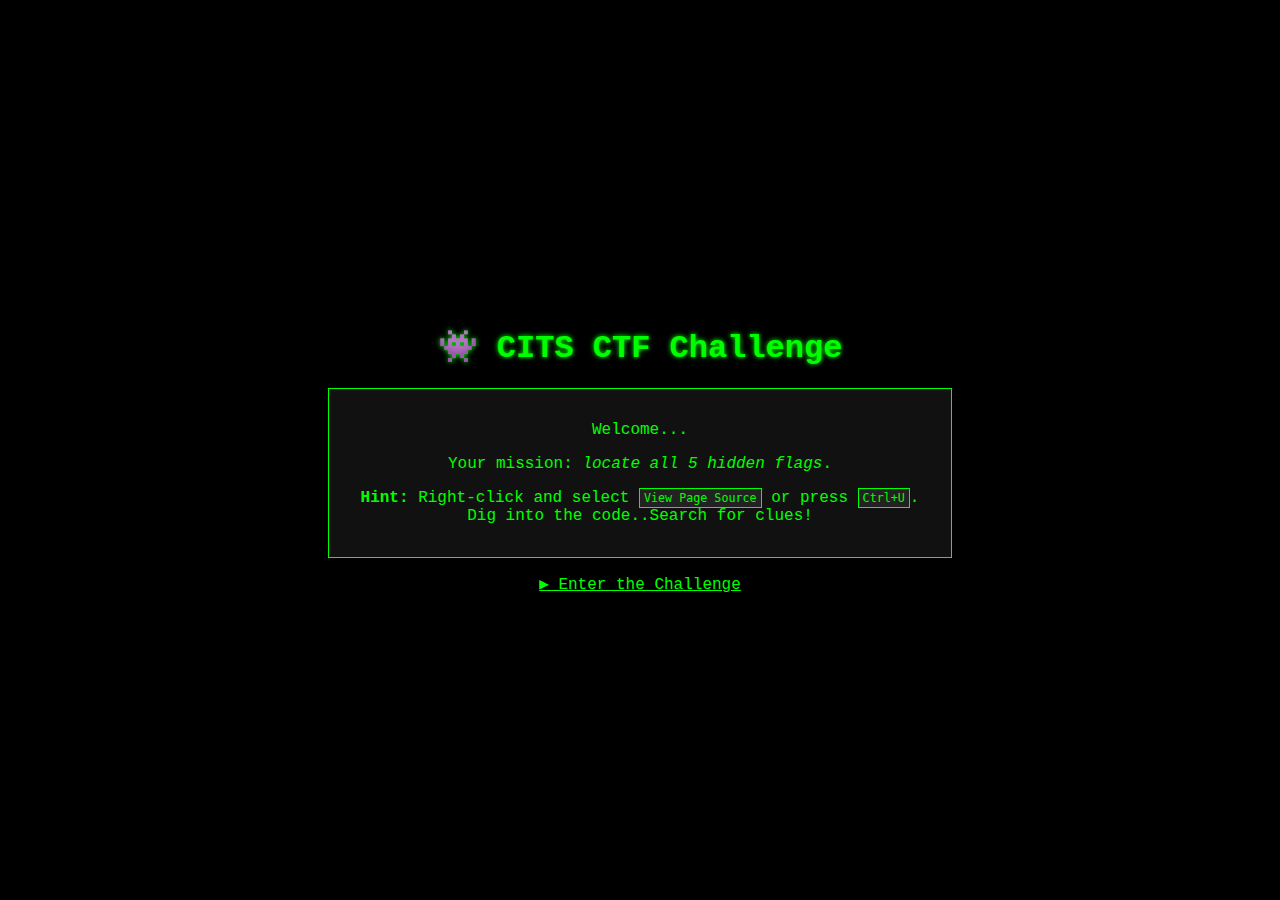
<file: index.html>
<!DOCTYPE html>
<html lang="en">
<head>
  <meta charset="UTF-8">
  <title> CITS CTF Challenge </title>
  <style>
    body {
      background-color: #000;
      color: #00FF00;
      font-family: 'Courier New', Courier, monospace;
      margin: 0;
      height: 100vh;
      display: flex;
      justify-content: center;
      align-items: center;
      flex-direction: column;
      text-align: center;
    }

    h1 {
      color: #00FF00;
      text-shadow: 0 0 5px #00FF00;
    }

    a {
      color: #00FF00;
      text-decoration: underline;
      margin-top: 1rem;
    }

    a:hover {
      color: #0f0;
      text-shadow: 0 0 10px #0f0;
    }

    .box {
      border: 1px solid #00FF00;
      padding: 1rem 2rem;
      background-color: #111;
      max-width: 600px;
    }

    kbd {
      background-color: #222;
      border: 1px solid #00FF00;
      padding: 2px 4px;
      font-size: 0.9em;
      color: #0f0;
    }
  </style>
</head>
<body>
  <h1>👾 CITS CTF Challenge </h1>
  <div class="box">
    <p>Welcome...</p>
    <p>Your mission: <em>locate all 5 hidden flags</em>.</p>
    <p><strong>Hint:</strong> Right-click and select <kbd>View Page Source</kbd> or press <kbd>Ctrl+U</kbd>.<br>
    Dig into the code..Search for clues!</p>
  </div>

  <a href="challenge1.html">▶ Enter the Challenge</a>

</body>
</html>
</file>
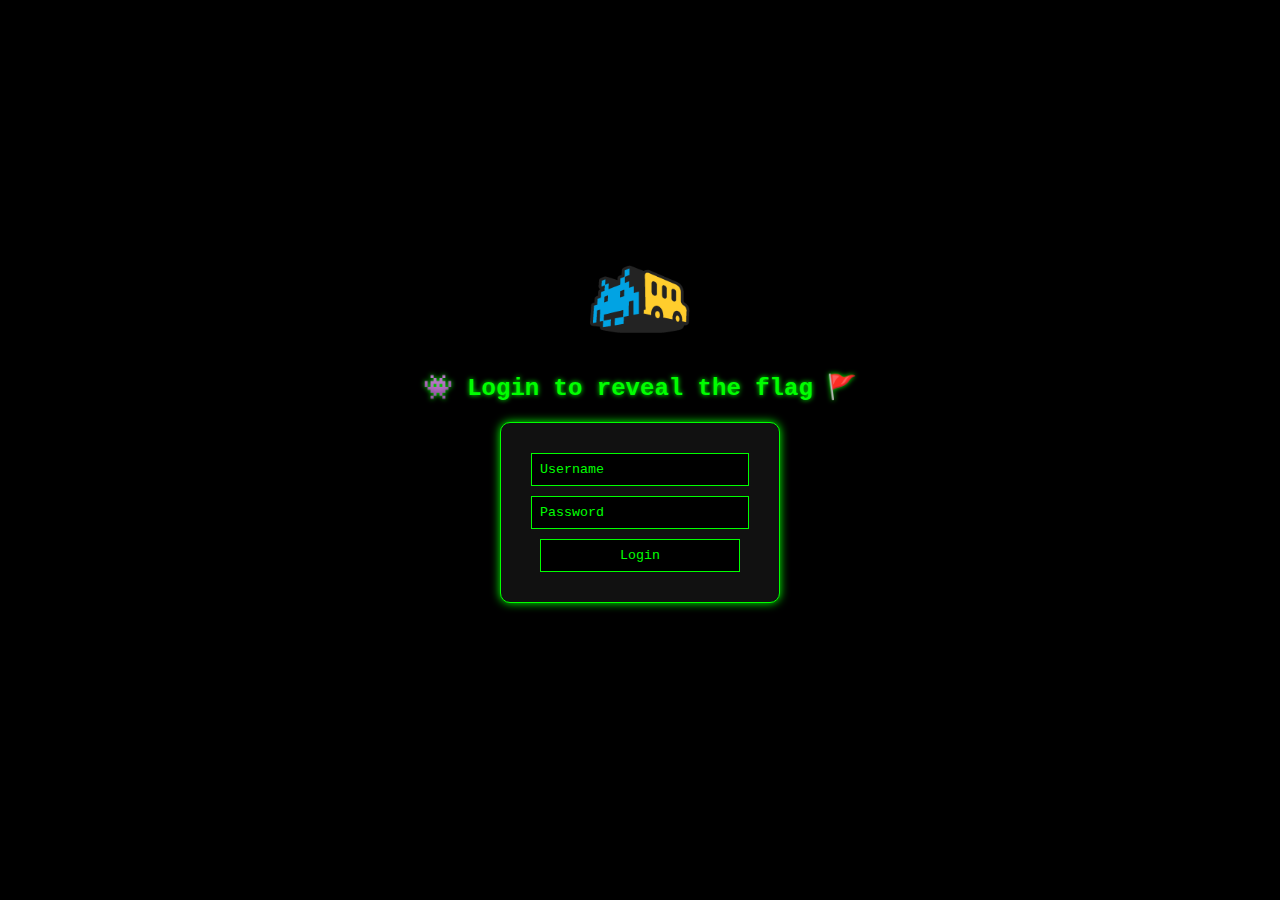
<file: challenge1.html>
<!DOCTYPE html>
<html lang="en">
<head>
  <meta charset="UTF-8">
  <title>Flag 1 - Challenge</title>
  <style>
    body {
      background-color: #000;
      color: #00FF00;
      font-family: 'Courier New', Courier, monospace;
      margin: 0;
      height: 100vh;
      display: flex;
      justify-content: center;
      align-items: center;
      flex-direction: column;
      text-align: center;
    }

    h2 {
      color: #00FF00;
      text-shadow: 0 0 5px #00FF00;
    }

    img {
      width: 100px;
      margin-bottom: 20px;
    }

    form {
      display: inline-block;
      background-color: #111;
      padding: 20px 30px;
      border-radius: 10px;
      border: 1px solid #00FF00;
      box-shadow: 0 0 10px #00FF00;
    }

    input {
      display: block;
      margin: 10px auto;
      padding: 8px;
      width: 200px;
      background-color: #000;
      color: #00FF00;
      border: 1px solid #00FF00;
      font-family: 'Courier New', Courier, monospace;
    }

    input::placeholder {
      color: #0f0;
    }

    input[type="submit"] {
      cursor: pointer;
      transition: all 0.3s ease;
    }

    input[type="submit"]:hover {
      background-color: #0f0;
      color: #000;
      font-weight: bold;
    }

    #result {
      margin-top: 1rem;
      color: #00FF00;
    }

    a {
      color: #00FF00;
      text-decoration: underline;
    }

    a:hover {
      color: #0f0;
      text-shadow: 0 0 10px #0f0;
    }
  </style>
</head>
<body>
  
  <img src="images/CITS_Logo.png" alt="CITS Logo">
  
  <h2>👾 Login to reveal the flag 🚩</h2>
  <form onsubmit="return checkLogin()">
    <input type="text" id="username" placeholder="Username" required>
    <input type="password" id="password" placeholder="Password" required>
    <input type="submit" value="Login">
  </form>
  <p id="result"></p>

  <script src="credentials.js"></script>
  <script>
    function checkLogin() {
      const user = document.getElementById("username").value;
      const pass = document.getElementById("password").value;

      if (user === decoder(correctUser) && pass === decoder(correctPass)) {
        const flag = "ZmxhZ3t6M3IwYjF0M30=";
        const flagOne = atob(flag);

  document.getElementById("result").innerHTML =
    `✅ Success! Here is your flag: <strong>${flagOne}</strong><br><br>
     📝 <em>Copy this flag into your notepad — you'll need it later!</em><br><br>
     <a href="challenge2.html">➡️ Proceed to Challenge 2</a>`;
} else {
  document.getElementById("result").innerText = "❌ Incorrect! Try again.";
}
return false;

    }
  </script>
</body>
</html>
</file>
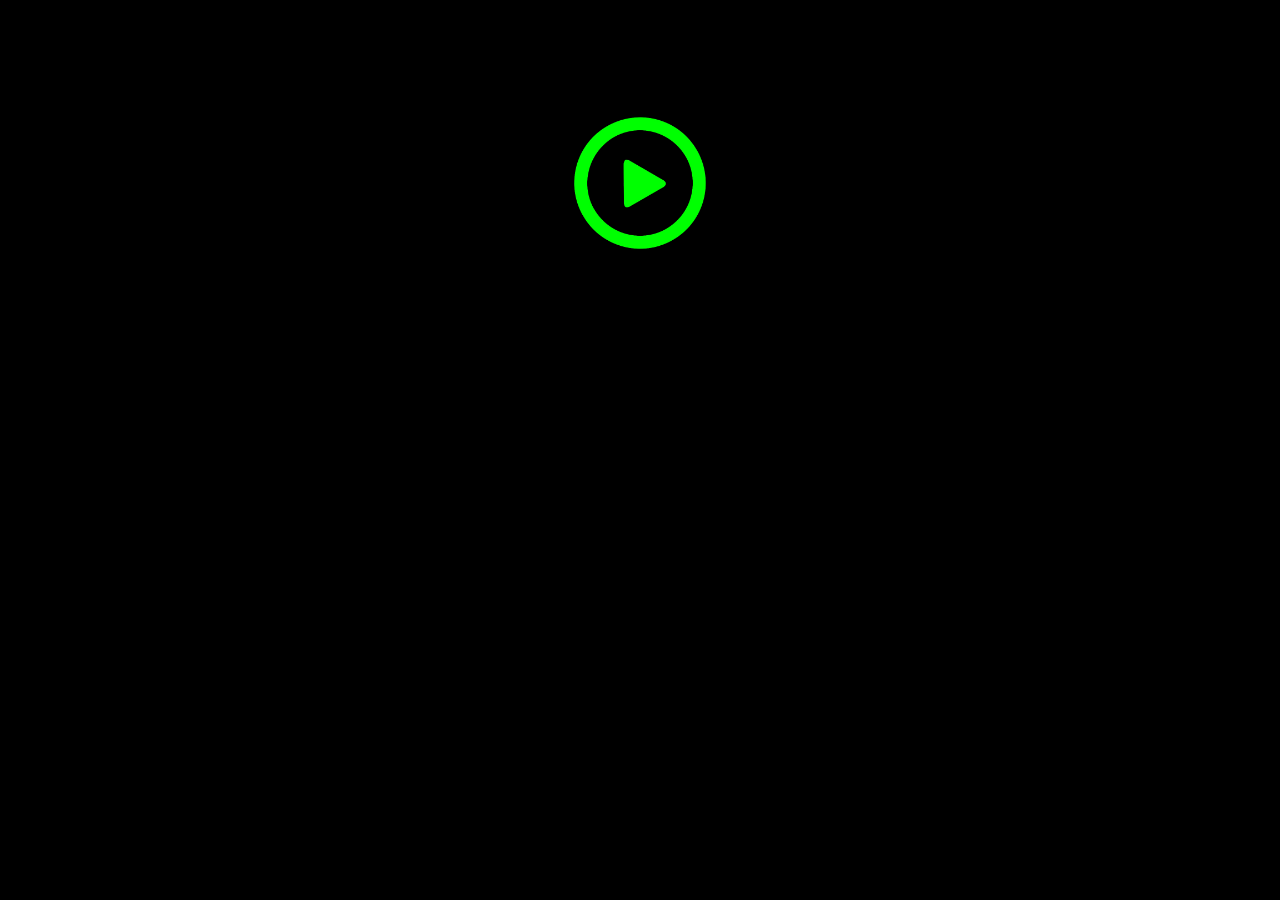
<file: challenge4.html>
<!DOCTYPE html>
<html lang="en">
<head>
  <meta charset="UTF-8" />
  <title>Flag 4 - Challenge</title>
  <style>
    body {
      font-family: 'Courier New', Courier, monospace;
      background-color: #000000;
      color: #00ff00;
      text-align: center;
      padding-top: 100px;
    }

    img {
      width: 150px;
      cursor: pointer;
      transition: transform 0.2s, box-shadow 0.3s ease-in-out;
    }

    #message {
      margin-top: 30px;
      font-size: 1.3rem;
      font-weight: bold;
      color: #00ff00;
      display: none;
    }

    #pinInputContainer {
      margin-top: 20px;
      display: none;
    }

    #flag {
      margin-top: 30px;
      font-size: 1.5rem;
      font-weight: bold;
      color: #00ff00;
      display: none;
    }

    #proceedLink {
      margin-top: 15px;
      font-size: 1.2rem;
      display: none;
    }

    #proceedLink a {
      color: #00ff00;
      text-decoration: none;
      border: 1px solid #00ff00;
      padding: 6px 12px;
      border-radius: 6px;
      transition: background-color 0.3s;
    }

    #proceedLink a:hover {
      background-color: #003300;
    }

    input[type="text"] {
      font-family: 'Courier New', Courier, monospace;
      font-size: 1.2rem;
      padding: 5px 10px;
      border: 1px solid #00ff00;
      border-radius: 4px;
      background-color: #111;
      color: #00ff00;
      width: 120px;
      text-align: center;
    }

    button {
      margin-left: 10px;
      font-family: 'Courier New', Courier, monospace;
      font-size: 1.2rem;
      padding: 5px 10px;
      border: 1px solid #00ff00;
      border-radius: 4px;
      background-color: #000;
      color: #00ff00;
      cursor: pointer;
    }

    button:hover {
      background-color: #003300;
    }
  </style>
</head>
<body>

  <img src="images/playbutton.png" alt="Secret Icon" onclick="revealSecret()" />

  <div id="message"></div>

  <div id="pinInputContainer">
    <label for="pinInput">Enter pin:</label>
    <input type="text" id="pinInput" maxlength="4" autocomplete="off" />
    <button onclick="checkPin()">Submit</button>
  </div>

  <div id="flag"></div>

  <div id="proceedLink">
    <a href="challenge5.html">Proceed to Challenge 5</a>
  </div>

  <script>
    // Encoded secrets in base64
    const encodedPasscode = "bGV0NXJvbGw="; 
    const encodedPin = "MDYyNg==";          
    const encodedFlag = "ZmxhZ3tyaWNrX3JvbGx9"; 

    // Decode base64 helper
    function decodeBase64(str) {
      try {
        return atob(str);
      } catch (e) {
        return "";
      }
    }

    function revealSecret() {
      // Decode passcode and show
      const passcode = decodeBase64(encodedPasscode);
      document.getElementById("message").innerHTML =
        `🤫 Secret passcode: <code>${passcode}</code><br>Enter this in your terminal to proceed.`;
      document.getElementById("message").style.display = "block";
      document.getElementById("pinInputContainer").style.display = "block";
    }

    function checkPin() {
      const userPin = document.getElementById("pinInput").value;
      const pin = decodeBase64(encodedPin);
      if (userPin === pin) {
        const flag = decodeBase64(encodedFlag);
        document.getElementById("flag").innerHTML = `🎉 Congrats! Here is your flag: <code>${flag}</code>`;
        document.getElementById("flag").style.display = "block";
        // Show proceed link
        document.getElementById("proceedLink").style.display = "block";
        // Optionally hide the pin input so they can't try again
        document.getElementById("pinInputContainer").style.display = "none";
      } else {
        alert("Incorrect pin. Try again.");
      }
    }
  </script>

</body>
</html>
</file>
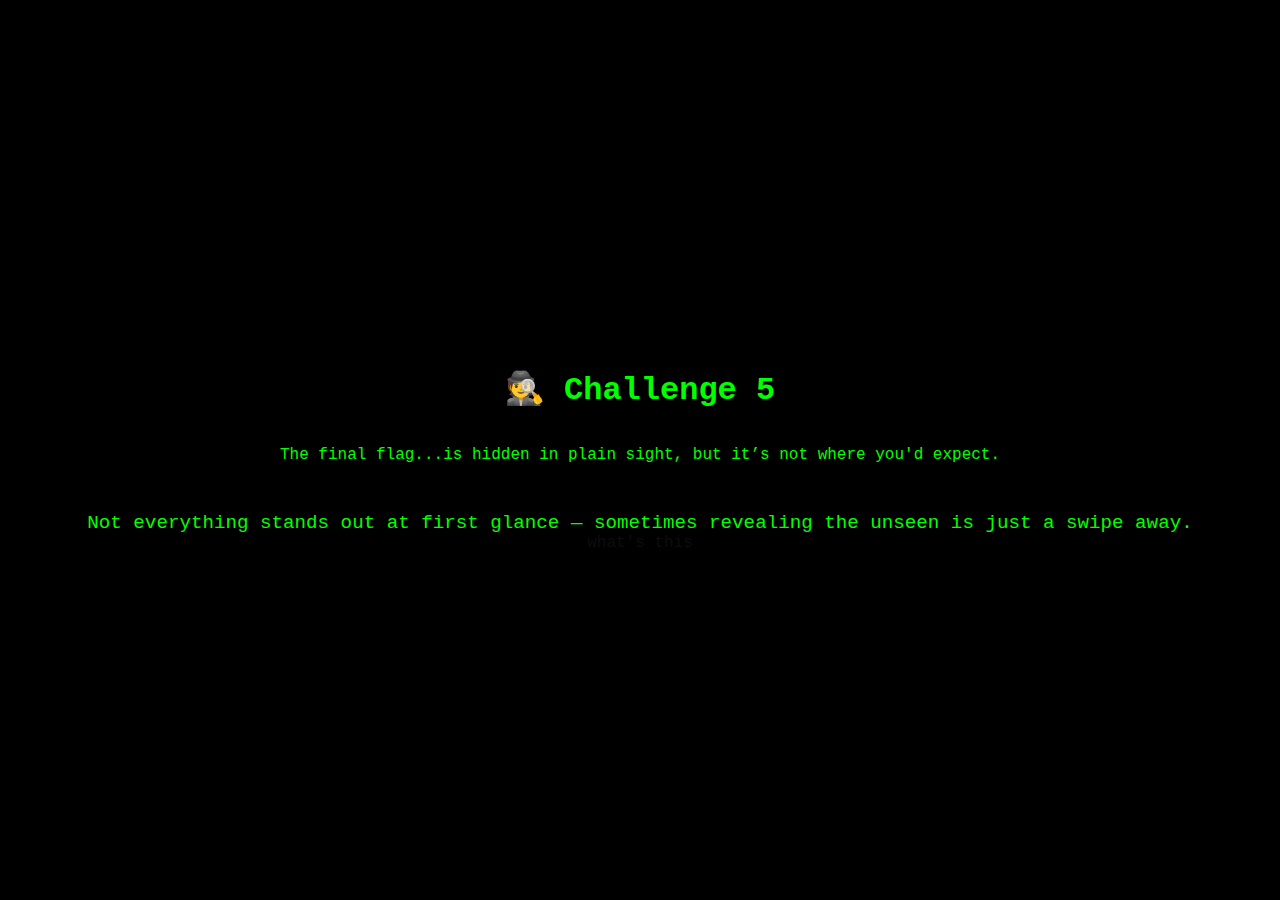
<file: challenge5.html>
<!DOCTYPE html>
<html lang="en">
<head>
  <meta charset="UTF-8">
  <title>Challenge 5: The QR Trap</title>
  <style>
      body {
      background-color: #000;
      color: #00FF00;
      font-family: 'Courier New', Courier, monospace;
      margin: 0;
      height: 100vh;
      display: flex;
      justify-content: center;
      align-items: center;
      flex-direction: column;
      text-align: center;
    }
    .hint {
      margin-top: 2rem;
      font-size: 1.2rem;
      color: #00FF00;
      font-family: 'Courier New', Courier, monospace;
    }

    a.maybe {
      color: #0d0d0d; 
      text-decoration: none;
    }
  </style>
</head>
<body>
  <h1>🕵️ Challenge 5</h1>
  <p>The final flag...is hidden in plain sight, but it’s not where you'd expect.</p>
  
  <div class="hint">
    Not everything stands out at first glance — sometimes revealing the unseen is just a swipe away.
  </div>

  <a class="maybe" 
     href="https://ctfflag.my.canva.site/hi"
     target="_blank">
     what's this
  </a>

 
</body>
</html>
</file>
